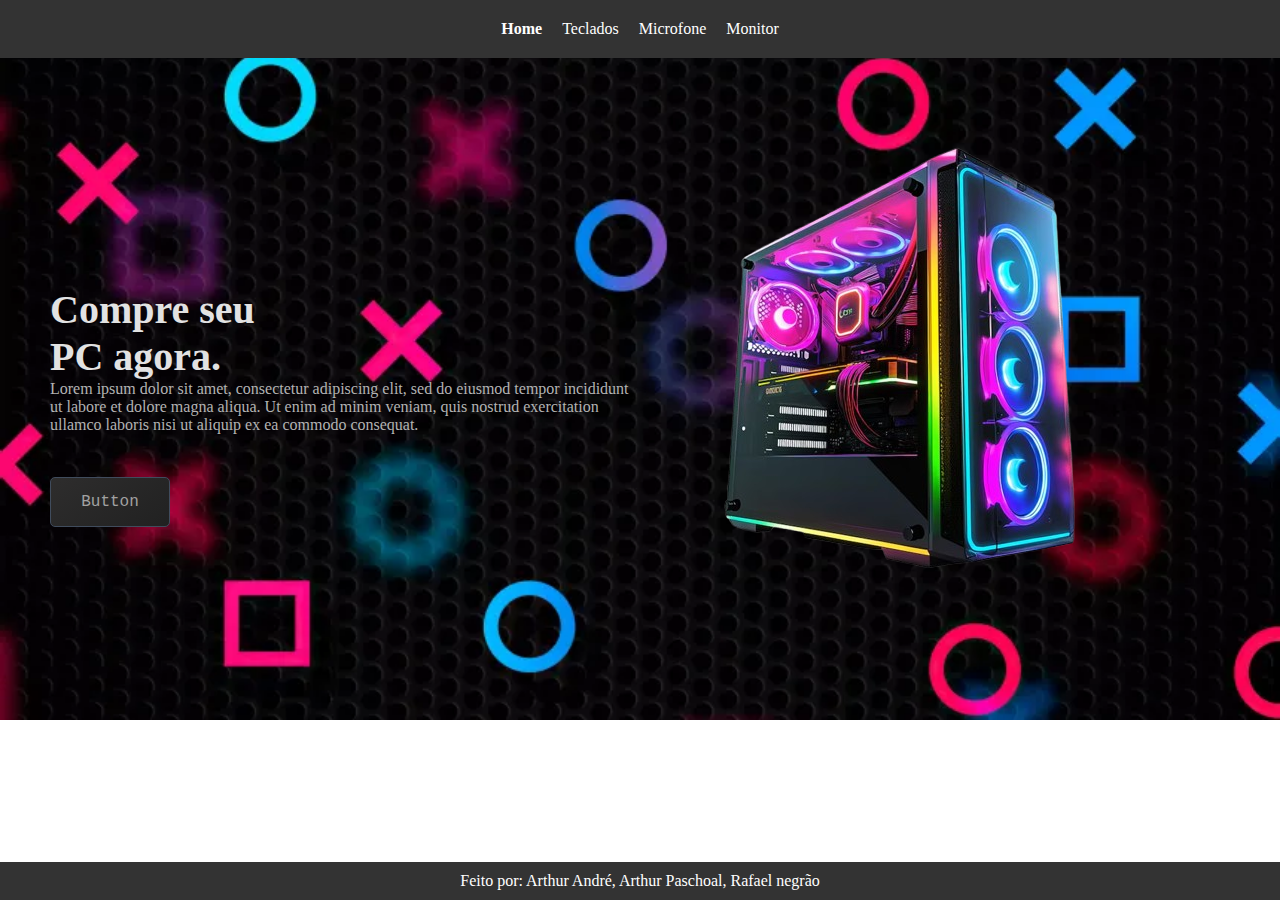
<file: AC wb part2/index.html>
<!DOCTYPE html>
<html lang="pt-br">
<head>
  <meta charset="UTF-8">
  <meta name="viewport" content="width=device-width, initial-scale=1.0">
  <title>Monte seu pc Agora</title>
  <link rel="stylesheet" href="style.css">
</head>
<body>
  <header>
    <nav>
      <ul>
        <li><a href="#" class="active">Home</a></li>
        <li><a href="#">Teclados</a></li>
        <li><a href="#">Microfone</a></li>
        <li><a href="#">Monitor</a></li>
      </ul>
    </nav>
  </header>

  <section class="landing">
    <div class="text">
      <h1>Compre seu <br> PC agora.</h1>
      <p>Lorem ipsum dolor sit amet, consectetur adipiscing elit, sed do eiusmod tempor incididunt ut labore et dolore magna aliqua. Ut enim ad minim veniam, quis nostrud exercitation ullamco laboris nisi ut aliquip ex ea commodo consequat.</p>
    </div>
    <div class="image">
      <img src="png-neon-gaming-pc-em-fundo-transparente-ai-gerado_768733-81905__1_-removebg-preview.png" alt="PC Build">
    </div>
    <button>Button</button>

  </section>

  <footer>
    <p>Feito por: Arthur André, Arthur Paschoal, Rafael negrão</p>
  </footer>
</body>
</html>
</file>
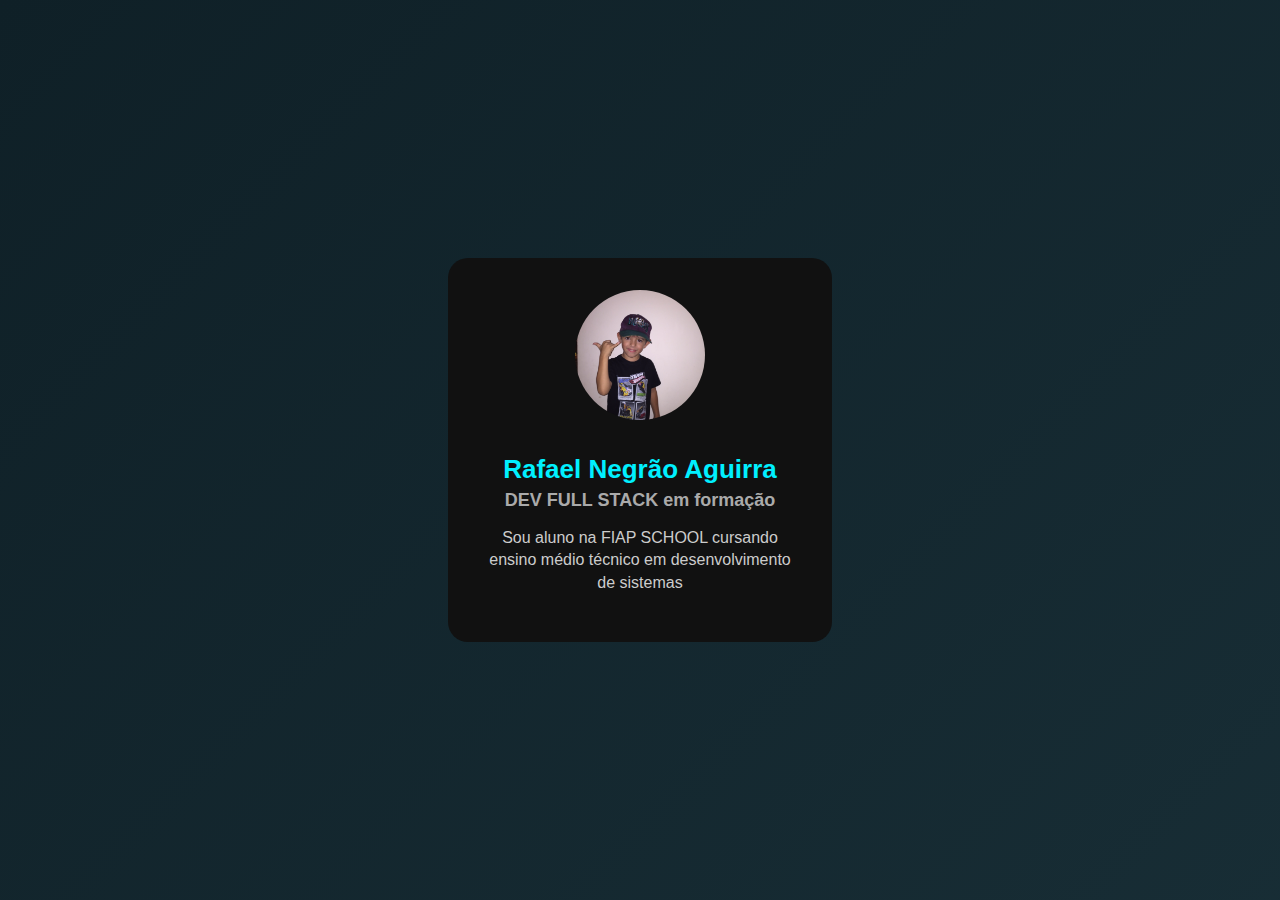
<file: ac1 wds rafael n/index.html>
<!DOCTYPE html>
<html lang="en">
<head>
    <meta charset="UTF-8">
    <meta name="viewport" content="width=device-width, initial-scale=1.0">
    <title>Document</title>
    <link rel="stylesheet" href="style.css">
</head>
<body>
    <div class="card">
        <img src="Image (1).jpg" alt="">
        <h1>Rafael Negrão Aguirra</h1>
        <h2>DEV FULL STACK em formação</h2>
        <p>Sou aluno na FIAP SCHOOL cursando ensino médio técnico em desenvolvimento de sistemas</p>
    </div>
</body>
</html>
</file>
<file: AC wb part2/style.css>
* {
  margin: 0;
  padding: 0;
  box-sizing: border-box;
}

body {
  background-image: url("wp14824645.webp");
  background-repeat: no-repeat;
  background-size: cover;
}

header {
  background-color: #333;
  padding: 20px;
}

nav {
  display: flex;
  justify-content: center;
}

ul {
  list-style-type: none;
  display: flex;
  gap: 20px;
}

li a {
  color: white;
  text-decoration: none;
  font-size: 16px;
}

li a.active {
  font-weight: bold;
}

.landing {
  display: grid;
  grid-template-columns: 1fr 1fr;
  align-items: center;
  padding: 50px;
  gap: 20px;
}

.text h1 {
  font-size: 2.5rem;
  color: #e2e2e2;
}

.text p {
  font-size: 1rem;
  color: #b3b3b3;
}


.image img {
  max-width: 100%;
  height: auto;
}


footer {
  text-align: center;
  padding: 10px;
  background-color: #333;
  color: white;
  position: fixed;
  bottom: 0;
  width: 100%;
}

footer p {
  margin: 0;
}


button {
  height: 50px;
  width: 120px;
  margin-top: -45%; 
  background: #333;
  cursor: pointer;
  font-family: Consolas, Courier New, monospace;
  border: solid #404c5d 1px;
  font-size: 16px;
  color: rgb(161, 161, 161);
  transition: 500ms;
  border-radius: 5px;
  background: linear-gradient(145deg, #2e2d2d, #212121);
}

button:hover {
  box-shadow: 1px 1px 13px #20232e, -1px -1px 13px #545b78;
  color: #d6d6d6;
  transform: translateY(-5px);
  transition: 500ms;
}

@media (max-width: 768px) {
  .landing {
    grid-template-columns: 1fr; 
    padding: 20px;
  }

  .text h1 {
    font-size: 2rem;
  }

  .text p {
    font-size: 0.9rem; 
  }


  button {
    display: none;
  }
}

@media (max-width: 480px) {
  nav ul {
    flex-direction: column; 
    gap: 10px; 
  }

  li a {
    font-size: 14px; 
  }

  .text h1 {
    font-size: 1.5rem; 
  }

  .text p {
    font-size: 0.8rem; 
  }

  button {
    width: 100%; 
    margin-top: 20px; 
  }
}
</file>
<file: ac1 wds rafael n/style.css>
body {
  margin: 0;
  padding: 0;
  height: 100vh;
  background: linear-gradient(135deg, #0f2027, #203a43, #2c5364);
  background-size: 400% 400%;
  animation: gradientShift 15s ease infinite;
  display: flex;
  justify-content: center;
  align-items: center;
  font-family: 'Segoe UI', sans-serif;
}


.card {
  background-color: #111;
  padding: 30px;
  border-radius: 20px;
  text-align: center;
  width: 320px;
  border: 2px solid transparent;
  box-shadow: 0 0 0px transparent;
  transition: transform 0.4s ease, box-shadow 0.4s ease, border-color 0.4s ease;
}

.card:hover {
  transform: scale(1.08);
  box-shadow: 0 0 25px #00f0ff, 0 0 50px #00f0ff inset;
  border-color: #00f0ff;
}

.card img {
  border-radius: 50%;
  width: 130px;
  height: 130px;
  object-fit: cover;
  margin-bottom: 20px;
  box-shadow: 0 0 0px transparent;
  transition: box-shadow 0.4s ease;
}

.card:hover img {
  box-shadow: 0 0 15px #00f0ff;
}

.card h1 {
  margin: 10px 0 5px;
  font-size: 26px;
  color: #00f0ff;
  text-shadow: 0 0 5px transparent;
  transition: text-shadow 0.4s ease;
}

.card:hover h1 {
  text-shadow: 0 0 5px #00f0ff;
}

.card h2 {
  margin: 0 0 15px;
  font-size: 18px;
  color: #aaa;
}

.card p {
  font-size: 16px;
  color: #ccc;
  line-height: 1.4;
}
</file>
